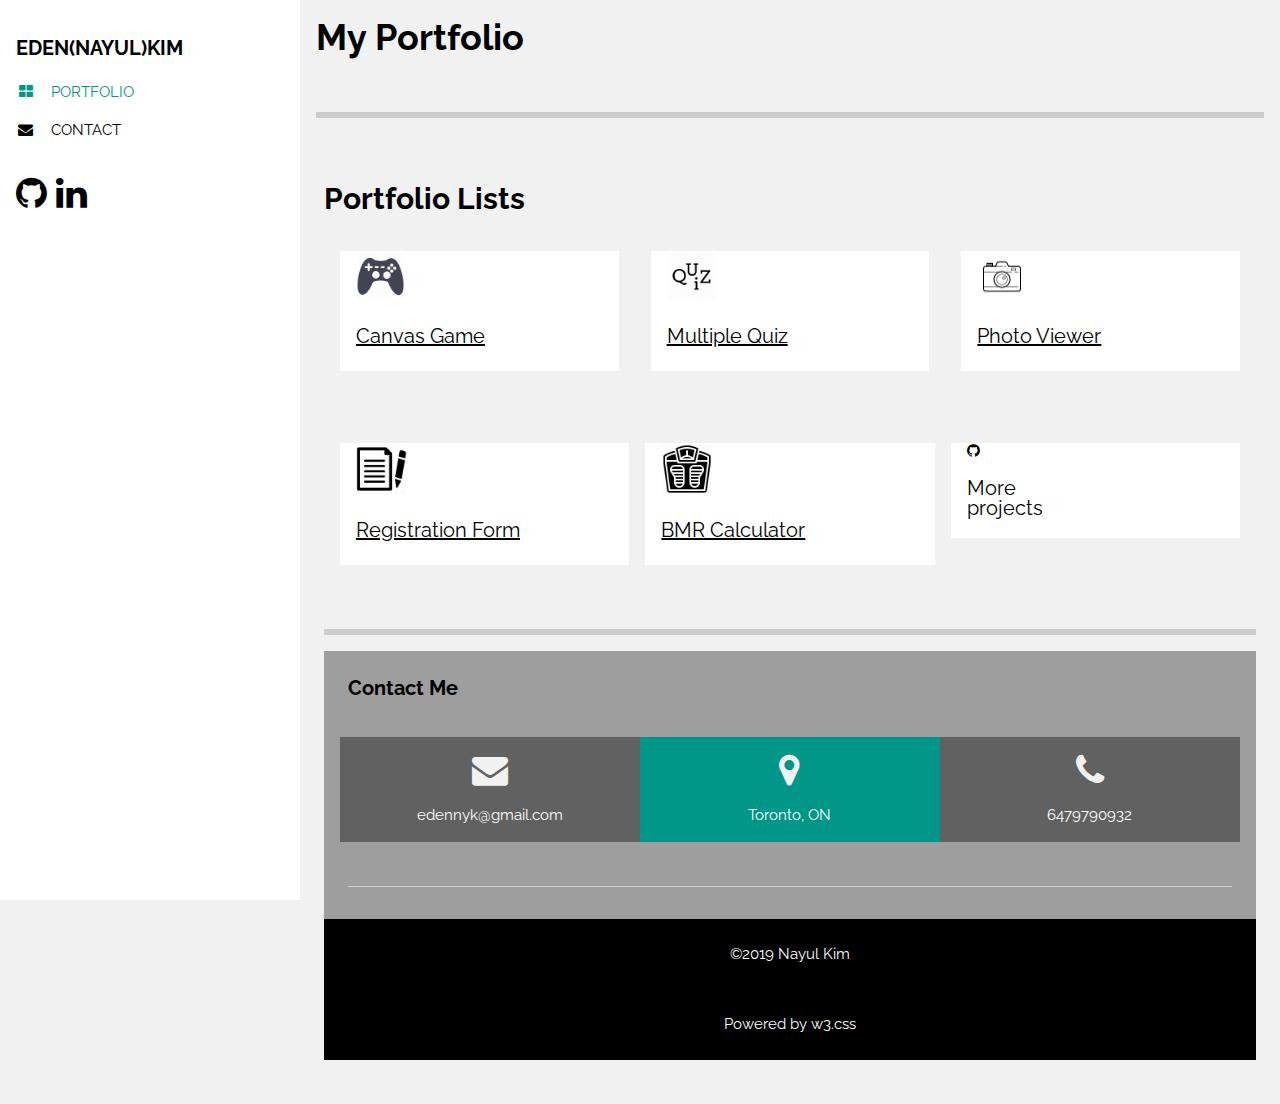
<file: index.html>
<!DOCTYPE html>
<html>
<title>EDEN PORTFOLIO</title>
<meta charset="UTF-8">
<meta name="viewport" content="width=device-width, initial-scale=1">
<link rel="stylesheet" href="https://www.w3schools.com/w3css/4/w3.css">
<link rel="stylesheet" href="https://fonts.googleapis.com/css?family=Raleway">
<link rel="stylesheet" href="https://cdnjs.cloudflare.com/ajax/libs/font-awesome/4.7.0/css/font-awesome.min.css">
<style>
body,h1,h2,h3,h4,h5,h6 {font-family: "Raleway", sans-serif}
</style>
<body class="w3-light-grey w3-content" style="max-width:1600px">

<!-- Sidebar/menu -->
<nav class="w3-sidebar w3-collapse w3-white w3-animate-left" style="z-index:3;width:300px;" id="mySidebar"><br>
  <div class="w3-container">
    <a href="#" onclick="w3_close()" class="w3-hide-large w3-right w3-jumbo w3-padding w3-hover-grey" title="close menu">
      <i class="fa fa-remove"></i>
    </a>
        <h4><b>EDEN(NAYUL)KIM</b></h4>
     </div>
  <div class="w3-bar-block">
    <a href="#portfolio" onclick="w3_close()" class="w3-bar-item w3-button w3-padding w3-text-teal"><i class="fa fa-th-large fa-fw w3-margin-right"></i>PORTFOLIO</a> 
    <a href="#contact" onclick="w3_close()" class="w3-bar-item w3-button w3-padding"><i class="fa fa-envelope fa-fw w3-margin-right"></i>CONTACT</a>
  </div>
  <div class="w3-panel w3-xxlarge">
    <a href="https://github.com/Edennyk" target="_blank"><i class="fa fa-github w3-hover-opacity"></a></i>
    <a href="https://www.linkedin.com/in/edennyk" target="_blank"><i class="fa fa-linkedin w3-hover-opacity"></a></i>
  </div>
</nav>

<!-- Overlay effect when opening sidebar on small screens -->
<div class="w3-overlay w3-hide-large w3-animate-opacity" onclick="w3_close()" style="cursor:pointer" title="close side menu" id="myOverlay"></div>

<!-- !PAGE CONTENT! -->
<div class="w3-main" style="margin-left:300px">

  <!-- Header -->
  <header id="portfolio">
       <span class="w3-button w3-hide-large w3-xxlarge w3-hover-text-grey" onclick="w3_open()"><i class="fa fa-bars"></i></span>
    <div class="w3-container">
    <h1><b>My Portfolio</b></h1>
    <div class="w3-section w3-bottombar w3-padding-16"></div>
    </div>
  </header>
  
  <!-- First Photo Grid-->
    <div class="w3-container w3-padding-large" style="margin-bottom:32px">
      <h2><p><b>Portfolio Lists</b></h2></p>
   <div class="w3-third w3-container w3-margin-bottom">
           <div class="w3-container w3-white">
       <img src="./gam.png" alt="game" style="width:20%">
        <h4><p><a href="./CanvasGame/game.html"target="_blank" class="w3-hover-opacity">Canvas Game</a></p></h4>
      </div>
    </div>
    <div class="w3-third w3-container w3-margin-bottom">
           <div class="w3-container w3-white">
           <img src="./q.png" alt="quiz" style="width:20%">
        <h4><p><a href="./Quiz/index.html"target="_blank" class="w3-hover-opacity">Multiple Quiz</a></p></h4>
      </div>
    </div>
    <div class="w3-third w3-container w3-margin-bottom">
           <div class="w3-container w3-white">
        <img src="./photo.png" alt="photo" style="width:20%">
        <h4><p><a href="./PhotoViewer/photos.html"target="_blank" class="w3-hover-opacity">Photo Viewer</a></p></h4>
      </div>
    </div>
    </div>
  
  
  <!-- Second Photo Grid-->
   <div class="w3-container w3-padding-large" style="margin-bottom:32px">
  <div class="w3-row-padding">
    <div class="w3-third w3-container w3-margin-bottom">
            <div class="w3-container w3-white">
        <img src="./form.png" alt="form" style="width:20%">
        <h4><p><a href="./Form/index.html"target="_blank" class="w3-hover-opacity">Registration Form</a></p></h4>
      </div>
    </div>
   
    <div class="w3-third w3-container">
            <div class="w3-container w3-white">
        <img src="./bmr.png" alt="bmr" style="width:20%">
        <h4><p><a href="./BMR/assignment1.html"target="_blank" class="w3-hover-opacity">BMR Calculator</a></p></h4>
      </div>
    </div>
    <div class="w3-third w3-container w3-margin-bottom">
           <div class="w3-container w3-white">
         <a href="https://github.com/Edennyk" target="_blank"><i style="width:20%" class="fa fa-github w3-hover-opacity"><h4><p>More projects</p></h4></a></i>
      </div>
    </div>
  </div>

  <div class="w3-section w3-bottombar w3-padding-16"></div>
                     
    <!-- Contact Section -->
  <div class="w3-container w3-padding-large w3-grey">
    <h4 id="contact"><b>Contact Me</b></h4>
    <div class="w3-row-padding w3-center w3-padding-24" style="margin:0 -16px">
      <div class="w3-third w3-dark-grey">
        <p><i class="fa fa-envelope w3-xxlarge w3-text-light-grey"></i></p>
        <p>edennyk@gmail.com</p>
      </div>
      <div class="w3-third w3-teal">
        <p><i class="fa fa-map-marker w3-xxlarge w3-text-light-grey"></i></p>
        <p>Toronto, ON</p>
      </div>
      <div class="w3-third w3-dark-grey">
        <p><i class="fa fa-phone w3-xxlarge w3-text-light-grey"></i></p>
        <p>6479790932</p>
      </div>
    </div>
    <hr class="w3-opacity">
    
  </div>

  <div class="w3-black w3-center w3-padding-24">©2019 Nayul Kim</div>
  <div class="w3-black w3-center we-small w3-padding-24">Powered by w3.css</div>

<!-- End page content -->
</div>

<script>
// Script to open and close sidebar
function w3_open() {
    document.getElementById("mySidebar").style.display = "block";
    document.getElementById("myOverlay").style.display = "block";
}
 
function w3_close() {
    document.getElementById("mySidebar").style.display = "none";
    document.getElementById("myOverlay").style.display = "none";
}
</script>

</body>
</html>
</file>
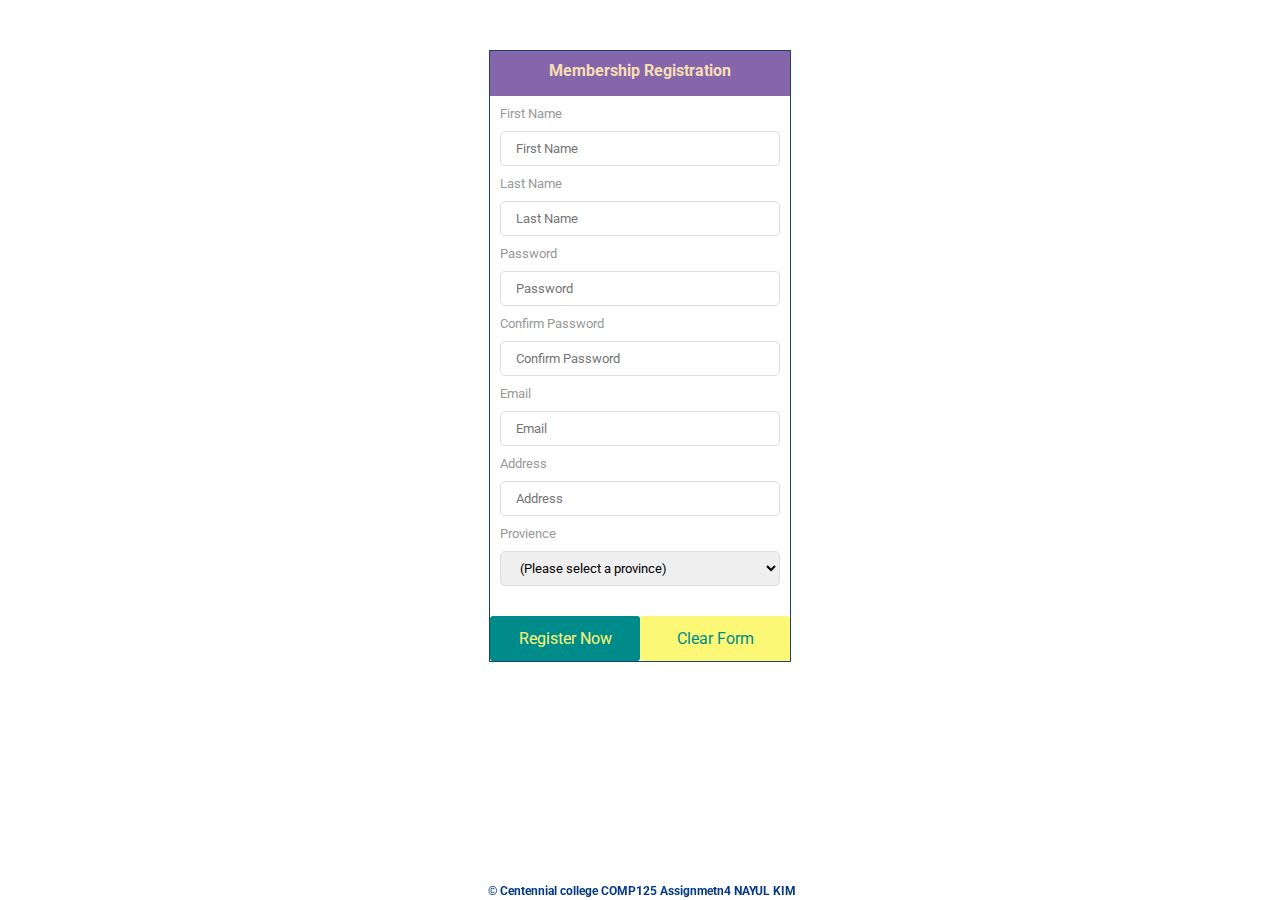
<file: Form/index.html>
<!DOCTYPE html>
<html lang="en">
<head>
    <meta charset="UTF-8">
    <meta name="viewport" content="width=device-width, initial-scale=1.0">
    <title>Registration Form</title>
    <link rel='stylesheet' href='style.css' type='text/css' />
    <script src="main.js"></script>
    <link href="https://fonts.googleapis.com/css2?family=Roboto:wght@400;500;700&display=swap" rel="stylesheet">
</head>
<body>
    <form name='registration'>
        <div class="container">
            <div class="register">
                <h1>Membership Registration</h1>
                <div class="label">First Name</div>
                <div class="form">
                    <input type="text" name="fName" placeholder="First Name">
                </div>
                <div class="label">Last Name</div>
                <div class="form">
                    <input type="text"  name="lName"  placeholder="Last Name">
                </div>
                <div class="label">Password</div>
                <div class="form">
                    <input type="Password" name="password"  placeholder="Password">
                </div>
                <div class="label">Confirm Password</div>
                <div class="form">
                    <input type="Password" name="confirmPass"  placeholder="Confirm Password">
                </div>
                <div class="label">Email</div>
                <div class="form">
                    <input type="email" name="email"  placeholder="Email">
                </div>
                <div class="label">Address</div>
                <div class="form">
                    <input type="address" name="address"  placeholder="Address">
                </div>
                <div class="label">Provience</div>
                <div class="form">
                    <select type="provience" name="province"  placeholder="province">
                        <option selected="" value="Default">(Please select a province)</option>
                        <option value="QC">QC</option>
                        <option value="ON">ON</option>
                        <option value="MN">MN</option>
                        <option value="SK">SK</option>
                        <option value="AB">AB</option>
                        <option value="BC">BC</option>
                    </select>
                </div>
                <input type="submit" name="submit" id="signUp" value="Register Now"  onClick="return validation();"/>
                <input type="reset" name="reset" id="clear" value="Clear Form" onClick="return reset();" />
            </div>
            <div class="footer">
                <p><b>&copy; Centennial college COMP125 Assignmetn4 NAYUL KIM</b></p>
            </div>
        </div>
    </form>
</body>
</html>
</file>
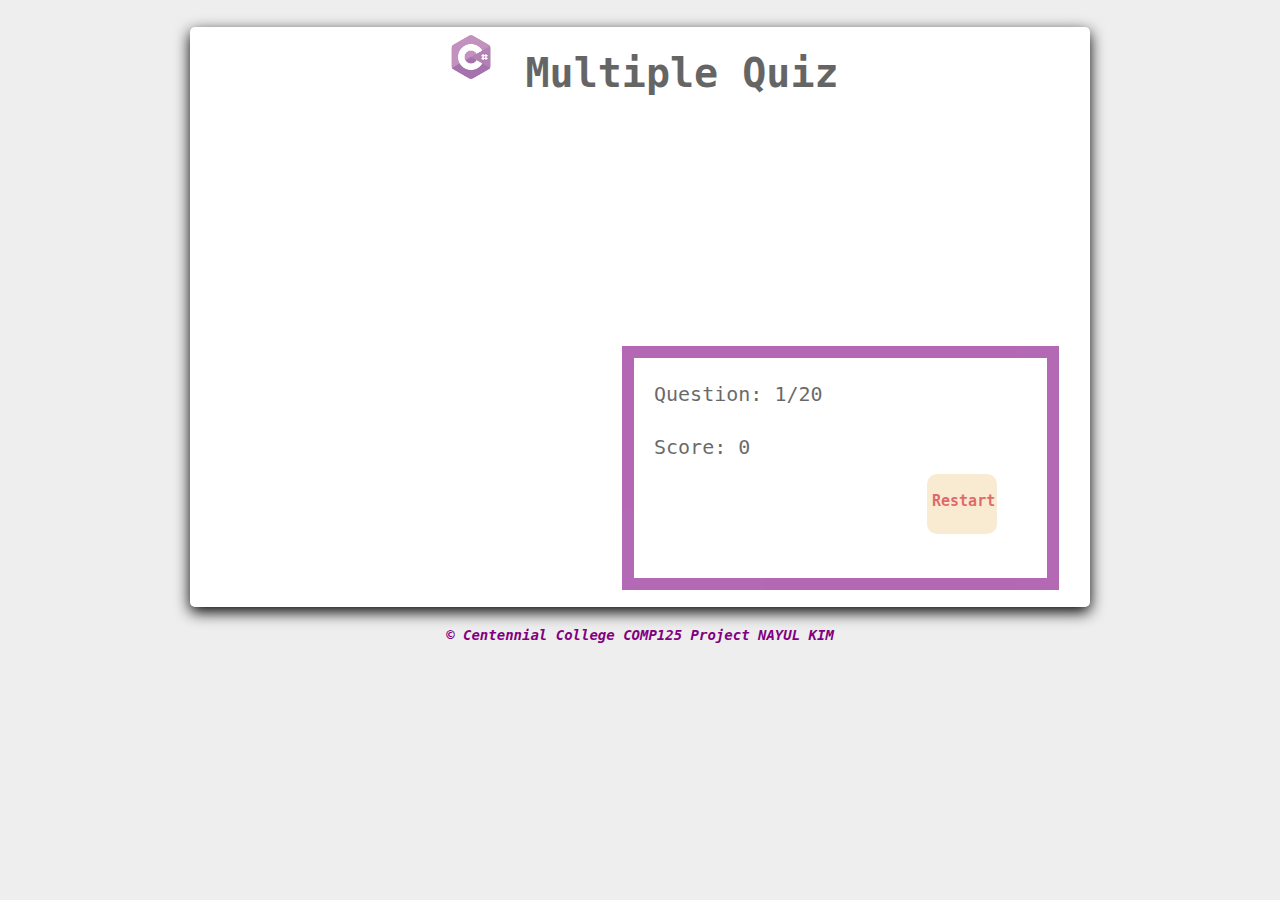
<file: Quiz/index.html>
<!DOCTYPE html>
<html>
<head>
	<title>C# Quiz</title>
	<link rel="stylesheet" type="text/css" href="style.css">
</head>
<body>
	<div class="container">
		<div id="logo">
		<h1><img src="logo.png" width="60" height="60"> Multiple Quiz</h1></h1></div>
		<div class="status">
			<div id="question">Question: <p>1/20</p></div>
			<div id="score">Score: <p>0</p></div>
			<div class="restart"><p>Restart<p></div>
		</div><!-- .status -->
		<div id="heading"><h4></h4></div>
		<ul id="answers"></ul>
		<div class="outcome">
			<div id="correct"></div>
			<div id="incorrect"></div>
			<div id="next"></div>
			<div id="correct-answer"></div>
		</div><!-- .outcome -->
	</div><!-- .conatiner -->
     <div id="footer"><footer><center>&#169;
		Centennial College COMP125 Project NAYUL KIM</center></footer></div>


	<script
	src="https://code.jquery.com/jquery-3.2.1.min.js"
   ></script>
	  <script type="text/javascript" src="script.js"></script>
  </body>
  </html>
</file>
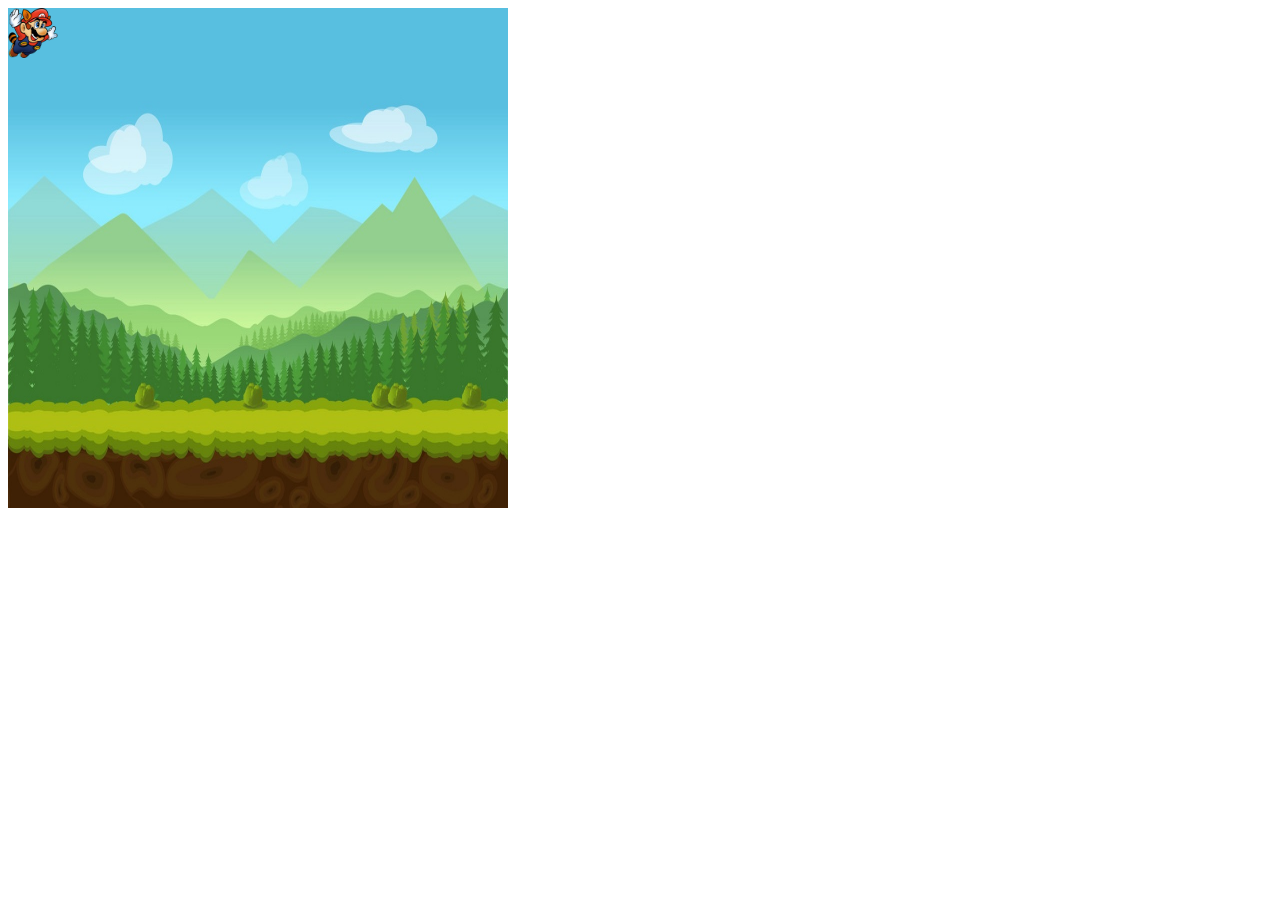
<file: CanvasGame/game.html>
<!DOCTYPE html>
<head>
    <meta charset="UTF-8">
    <title>Canvas Game</title>
</head>
<body>
    <canvas id="canvas" width="500px" height="500px"></canvas>
    <script src="game.js"></script>
</body>
</html>
</file>
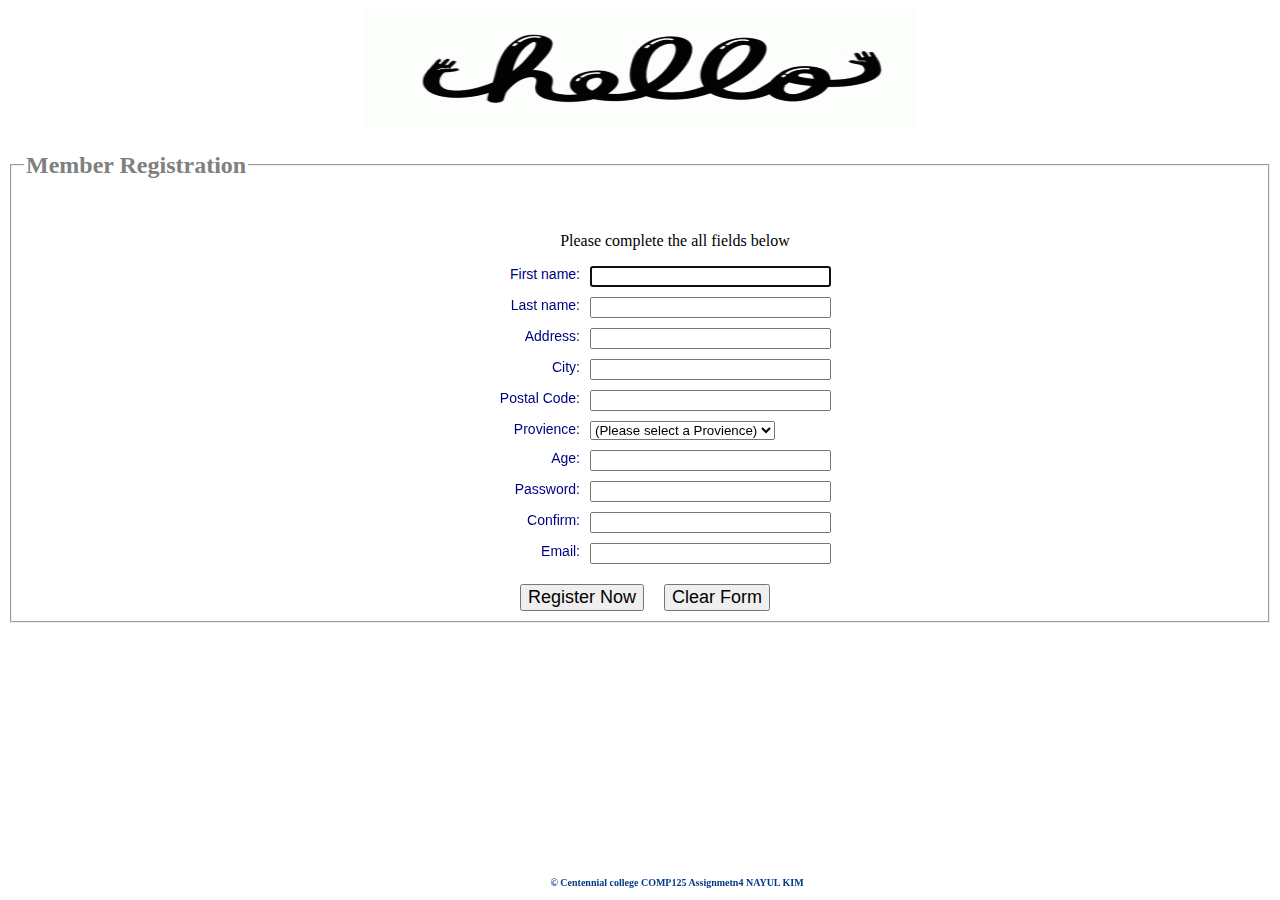
<file: Form/Assignment4.html>
<!DOCTYPE html>
<html>
<head>
<title>Form validation</title>
<link rel='stylesheet' href='Assignment4.css' type='text/css' />
<script src="Assign4.js"></script>
</head>
<body>
<body onload="document.registration.fname.focus();">
<center><img src="tenor.gif" width="550" height="120"></center>

<fieldset>
<legend><h2>Member Registration</h2></legend>
<div class="content">
<form name='registration'> <!--method="post" action=""-->
<p>Please complete the all fields below</p>
<ul>
<li><label for="userid">First name:</label></li>
<li><input type="text" name="fname" size="27" /></li>
<li><label for="passid">Last name: </label></li>
<li><input type="text" name="lname" size="27" /></li>
<li><label for="address">Address:</label></li>
<li><input type="text" name="address" size="27" /></li>
<li><label for="userid">City:</label></li>
<li><input type="text" name="city" size="27" /></li>
<li><label for="passid">Postal Code: </label></li>
<li><input type="text" name="postalcode" size="27" /></li>
<li><label for="userid">Provience:</label></li>
<!--<li><input type="text" name="provience" size="27" /></li> -->
<li><select name="provience">
<option selected="" value="Default">(Please select a Provience)</option>
<option value="QC">QC</option>
<option value="ON">ON</option>
<option value="MN">MN</option>
<option value="SK">SK</option>
<option value="AB">AB</option>
<option value="BC">BC</option>
</select></li>   
<li><label for="passid">Age:</label></li>
<li><input type="text" name="age"  min='18'size="27" /></li>
<li><label for="userid">Password:</label></li>
<li><input type="Password" name="passid" size="27" /></li>
<li><label for="passid">Confirm: </label></li>
<li><input type="Password" name="confirm" size="27" /></li>
<li><label for="email">Email: </label></li>
<li><input type="text" name="email" size="27" /></li>   
<li><input type="submit" name="submit" value="Register Now"onClick="return formValidation();"/></li>
<li><input type="reset" name="reset" value="Clear Form" onClick="return confirmreset()" /></li>
</ul>
</form></div></fieldset><br><br>
<footer>
<p><b>&copy; Centennial college COMP125 Assignmetn4 NAYUL KIM</b></p></footer>
</body>
</html>
</file>
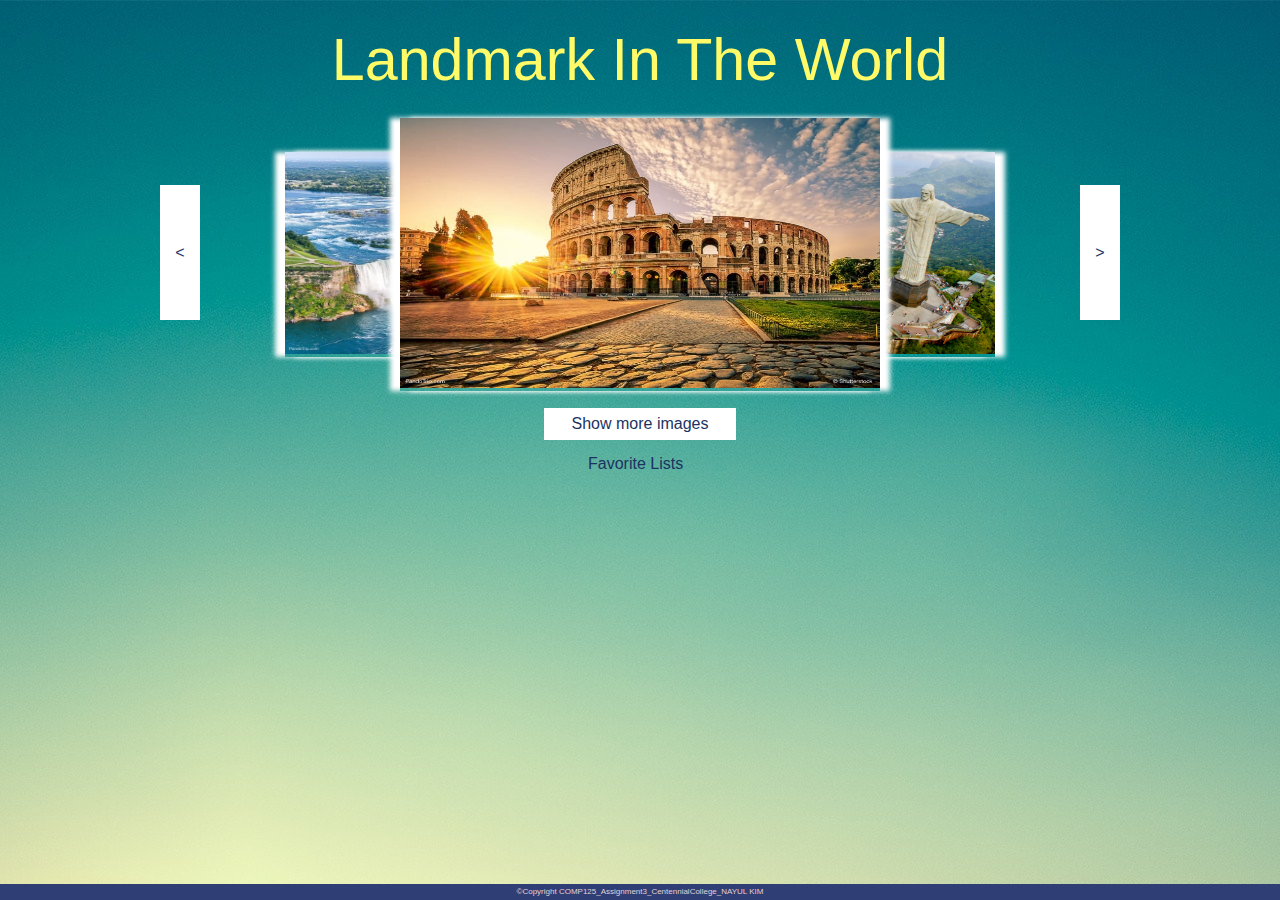
<file: PhotoViewer/photos.html>
<!DOCTYPE html>
<html lang="en">
  <head>
   
    <meta charset="utf-8" />
    <meta http-equiv="X-UA-Compatible" content="IE=edge,chrome=1" />
    <meta name="viewport" content="width=device-width,initial-scale=1.0" />
    <title>Assignmnet3</title>
    <link rel="stylesheet" href="photos.css" />
    <script src="modernizr.custom.05819.js"></script>
  </head>

  <body>
    
    <div>
      <header>
        <h1>Landmark In The World</h1></header>
    </div>
     <div id="body">
      <article>
        <div id="leftarrow">
          <p>&lt;</p>
        </div>
        <figure id="fig2">
          <img width="360" height="202" />
        </figure>
        <figure id="fig3">
          <img width="480" height="270" />
        </figure>
        <figure id="fig4">
          <img width="360" height="202" />
        </figure>
        <div id="rightarrow">
          <p>&gt;</p>
        </div>
        <div id="fiveButton">
          <p>Show more images</p>
          <br/>
           <div id ="favorites"> Favorite Lists&nbsp&nbsp  </div>
          <br><br>
          </div>
      </article>
     
    </div>
    <footer>
    <div id="footer"><p>&copy;Copyright COMP125_Assignment3_CentennialCollege_NAYUL KIM</p></div>
    </footer>
     
    <script defer src="photos.js"></script>
  </body>
</html>
</file>
<file: Form/style.css>
* {
    margin: 0; padding: 0;
    font-family: 'Roboto', sans-serif;
}

.container{
    width: 300px; margin: 50px auto; border: 1px solid #1f4068;
    font-family: 'Roboto', sans-serif;
    background-color: white;
    
}
h1{
    display: block;
    background: #8566aa; color: wheat;
    font-size: 16px; text-align: center; height: 45px; line-height: 40px;
}
.label{
    font-size: 13px; margin: 10px 0; padding: 0 10px; color: #999;
}
.form{
    padding: 0 10px;
}
.form input, select  {
    width: 100%; 
    height: 35px;
    padding: 0 15px;
    box-sizing: border-box;
    border-radius: 5px;
    border: 1px solid #ddd;
}
#signUp{
    float: left;
    width: 50%;
    height: 45px;
    background: #008B8B;
    color: #fcf876;
    border: none;
    cursor: pointer;
    font-size: 16px;
    margin: 30px 0 0 0px;
    border-radius: 3px;
}
#clear{
    margin: 30px 0 0 0px;
    width: 50%;
    height: 45px;
    border: none;
    cursor: pointer;
    font-size: 16px;
    background:#fcf876;
    color: #008B8B;
    border-radius: 3px;
}
.footer {
    width: 100%;
    bottom:0;
    left:0;
    font-size: 12px;
    padding: 2px;
    clear: both;
    color: #053986;  
    position : fixed;
    text-align: center;
 }
</file>
<file: Quiz/style.css>
body{
	font-family: monospace;
	background-color: #eeeeee;
}

.bgimg{

	width: 100%;
	height: 100%;
	position: fixed;
	min-height: 600px;
}

.container {
	margin : 20px auto;
    background-color: white;
    height: 580px;
    width : 900px;
    border-radius: 5px;
    box-shadow: 0px 5px 15px 0px;
    position: relative;
}

#heading {
	margin: 0 auto;
}

h1{
	
	padding-bottom: 0px;
	font-size: 40px;
	font-weight: 100px;
	text-align: center;
}

.status {
	border:12px solid purple;
	padding: 10px 20px;
	position:absolute;
	top:55%;
	left:48%;
	width: 373px;
	height: 200px;
	text-align: left;
	font-size: 20px;
	color: black;
	line-height: 13px;
}

#score{
	margin: 0 auto;
}

#score p {
	display: inline-block;
}

#question{
	display: inline-block;
	margin: 0 165px 0 0;
}

#question p {
	display: inline-block;
}

.restart{
	position: relative;;
	display: inline-block;
	float: right;
	margin: 0 30px 0 30px;
	width: 60px;
	height: 60px;
	border-radius: 10px;
	color: #cc0000;
	background-color: wheat;
	padding: 0px 5px;
	font-size: 15px;
	line-height: 24px;
	text-align: center; 
    font-weight: bold;
}

h4{
	padding: 15px 0 10px 0;
	font-size: 21px;
	margin: 0 auto;
	text-align: center;
}

ul{
	padding: 10px 0 0 42px;
	list-style-type: none;
}

ul li{
	padding: 2px 0 10px;
	font-size: 20px; 
}

.option {
	opacity: 1.5;
}

.outcome {
	display: inline-block;
	padding: 20px 10px 10px 10px;
	width: 400px;
	text-align: left;
	font-size: 25px;
	line-height: 20px;
	line-height: 25px;
}

#correct{
	display: inline-block;
	color: green;
	font-size: 20px;
	font-weight: bold;
}

#incorrect{
	display: inline-block;
	color: red;
	font-size: 20px;
	font-weight: bold;
}

#next{
	display: inline-block;
	float: left;
	margin: 0 30px 0 0;
	width: 57px;
	position: relative;
	border-radius: 5px;
	color: #444444;
	background-color: rgba(175, 175, 175, 0.76);
	padding: 0px 5px;
	font-size: 16px;
	line-height: 29px;
	text-align: center;
	font-weight: bold;
}

.correct-answer {
	color: rgb(153, 153, 153);
}

.reset{
	margin: 0 auto;
}

.quiz-end{
	margin: 28px 292px 0  271px;
	float: center;
	
}
footer{
	color:purple;
	font-size:14px;
	font-style:italic;
	display: block;
	font-weight: bold;

}
</file>
<file: Form/Assignment4.css>
h1 {
    text-align: center;
    }
    form li {
    list-style: none;
    margin-bottom: 5px;
    }
      
h2 {
      text-align: center;
      color: gray;
      border-color: darkgray;
 }
    form ul li label{
    float: left;
    clear: left;
    width: 100px;
    text-align: right;
    margin-right: 10px;
    font-family:Verdana, Arial, Helvetica, sans-serif;
    font-size:14px;
    color:navy;
    }
      
    form ul li input, select, span {
    float: left;
    margin-bottom: 10px;
    }
    
    [type="submit"] {
    float:left;
    clear:left;
    margin: 10px 0 0 40px;
    font-size:18px ;
    display:inline;
    
    }
    [type="reset"] {
    float:left;
    clear:right;
    margin: 10px 0 0 20px;
    font-size:18px ;
    display:inline;
    }
    p {
    margin-left: 70px;
    text-align: center;
    }
    .content {
        max-width: 400px;
        margin: auto;
        background: white;
        padding: 12px;
      }
      footer {
        width: 100%;
        bottom:0;
        left:0;
        font-size: 10px;
        padding: 2px;
        clear: both;
        color: #053986;  
        position : fixed;
        text-align: center;
     }
     footer div {
        text-align: center;
     }
     
     footer div p {
        display: inline-block;
        
     }
</file>
<file: PhotoViewer/photos.css>
/* apply a natural box layout model to all elements */
* {
   -moz-box-sizing: border-box;
   -webkit-box-sizing: border-box;
   box-sizing: border-box;
}

/* reset rules */
html, body, div, span, applet, object, iframe,
h1, h2, h3, h4, h5, h6, p, blockquote, pre,
a, abbr, acronym, address, big, cite, code,
del, dfn, em, img, ins, kbd, q, s, samp,
small, strike, strong, sub, sup, tt, var,
b, u, i, center,
dl, dt, dd, ol, ul, li,
fieldset, form, label, legend,
table, caption, tbody, tfoot, thead, tr, th, td,
article, aside, canvas, details, embed, 
figure, figcaption, footer, header, hgroup, 
menu, nav, output, ruby, section, summary,
time, mark, audio, video {
   margin: 0;
   padding: 0;
   border: 0;
   font-size: 100%;
   font: inherit;
   vertical-align: baseline;
}

/* HTML5 display-role reset for older browsers */
article, aside, details, figcaption, figure, 
header, hgroup, menu, nav, section {
   display: block;
}

body {
   line-height: 1;
   width: 960px;
   height: 800px;
   margin: 0 auto;
   font-family: verdana, arial, helvetica, sans-serif;
   background-image: url("backimg.jpg");
   position: relative;
}

ol, ul {
   list-style: none;
}

blockquote, q {
   quotes: none;
}

blockquote:before, blockquote:after,
q:before, q:after {
   content: '';
   content: none;
}

table {
   border-collapse: collapse;
   border-spacing: 0;
}

a:link, a:visited {
   text-decoration: none;
   color: inherit;
}

a:hover {
   text-decoration: none;
   color: inherit;
}

a:active {
   text-decoration: none;
   color: inherit;
}

/* page header */
header {
   color:#fffa67;
   font-size: 3.7em;
}

header h1 {
   text-align: center;
   padding: 0.5em;
}

/* main content */
article {
   background: white;
   position: relative;
}

article h2 {
   font-size: 1.2em;
   font-weight: bold;
   text-align: left;
   margin: 0 0 10px 51px;
}

#leftarrow, #rightarrow {
   background: white;
   color: #1b335f;
   position: absolute;
   z-index: 30;
   text-align: center;
   height: 135px;
   width: 40px;
   top: 67px;
}

article div:hover {
   cursor: default;
}

#leftarrow {
   left: 0;
}

#rightarrow {
   right: 0;
}

#fiveButton {
   display: block;
   width: 100%;
   position: absolute;
   top: 290px;
   color:#1b335f;
   text-align: center;
}

#fiveButton p {
   width: 20%;
   margin: 0 auto;
   line-height: 2em;
   background: white;
}

#leftarrow p, #rightarrow p {
   position: relative;
   top: 50%;
   margin-top: -0.5em;
}

figure {
   position: absolute;
   -webkit-box-shadow: 0px 0px 5px rgb(255, 255, 255),
                     -10px 0px 5px rgb(255, 255, 255);
   -moz-box-shadow:   10px 0px 5px rgb(255, 255, 255),
                     -10px 0px 5px rgb(255, 255, 255);
   box-shadow:        10px 0px 5px rgb(255, 255, 255),
                      -10px 0px 5px rgb(255, 255, 255);
}

#fig2 {
   z-index: 10;
   left: 13%;
   top: 34px;
}

#fig3 {
   z-index: 20;
   left: 50%;
   margin-left: -240px;
   top: 0;
}

#fig4 {
   z-index: 10;
   right: 13%;
   top: 34px;
}

/* footer */
footer {
   width: 100%;
   bottom:0;
   left:0;
   font-size: 8px;
   padding: 4px;
   clear: both;
   background:#2f3e75;
   color: #e4d1d3;  
   position : fixed;
   text-align: center;
}
footer div {
   text-align: center;
}

footer div p {
   display: inline-block;
   
}
</file>
